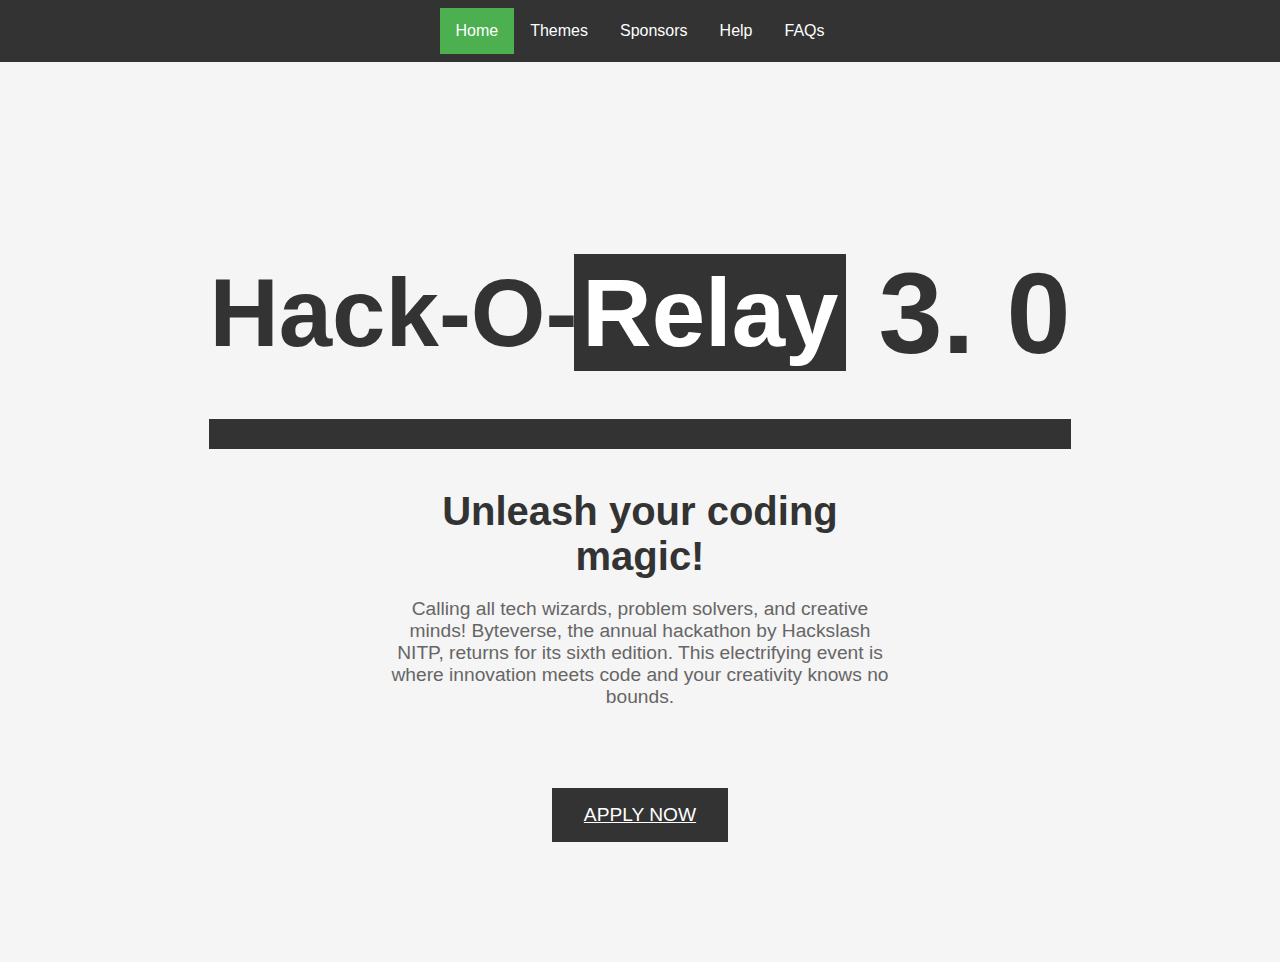
<file: index.html>
<!DOCTYPE html>
<html>

<head>
  <title>Dronathan</title>
  <link rel="stylesheet" href="style.css">
</head>

<body>
  <header>
    <nav class="nav_bar">
      <div class="navbar">
        <a href="#" class="active">Home</a>
        <a href="#themes">Themes</a>
        <a href="#sponsors">Sponsors</a>
        <a href="#help">Help</a>
        <a href="#FAQs">FAQs</a>
      </div>
    </nav>
  </header>
  <main>
    <div class="container">
      <h1 class="logo">Hack-O-<span class="highlight">Relay</span><big>&nbsp;3. 0</big></h1>
      <p id="demo"></p>
      <h2 class="title">Unleash your coding magic!</h2>
      <p class="subtitle">Calling all tech wizards, problem solvers, and creative minds! Byteverse, the annual hackathon
        by Hackslash NITP, returns for its sixth edition. This electrifying event is where innovation meets code and
        your creativity knows no bounds.</p>
      <a href="signup.html" class="cta-button">Apply now</a>
    </div>   
      
  </main>
  <script>
    // Set the date we're counting down to
    var countDownDate = new Date("Apr 3, 2024 00:00:00").getTime();

    // Update the count down every 1 second
    var x = setInterval(function () {

      // Get today's date and time
      var now = new Date().getTime();

      // Find the distance between now and the count down date
      var distance = countDownDate - now;

      // Time calculations for days, hours, minutes and seconds
      var days = Math.floor(distance / (1000 * 60 * 60 * 24));
      var hours = Math.floor((distance % (1000 * 60 * 60 * 24)) / (1000 * 60 * 60));
      var minutes = Math.floor((distance % (1000 * 60 * 60)) / (1000 * 60));
      var seconds = Math.floor((distance % (1000 * 60)) / 1000);

      // Output the result in an element with id="demo"
      document.getElementById("demo").innerHTML = days + "d " + hours + "h "
        + minutes + "m " + seconds + "s ";

      // If the count down is over, write some text 
      if (distance < 0) {
        clearInterval(x);
        document.getElementById("demo").innerHTML = "EXPIRED";
      }
    }, 1000);
  </script>
</body>

</html>
</file>
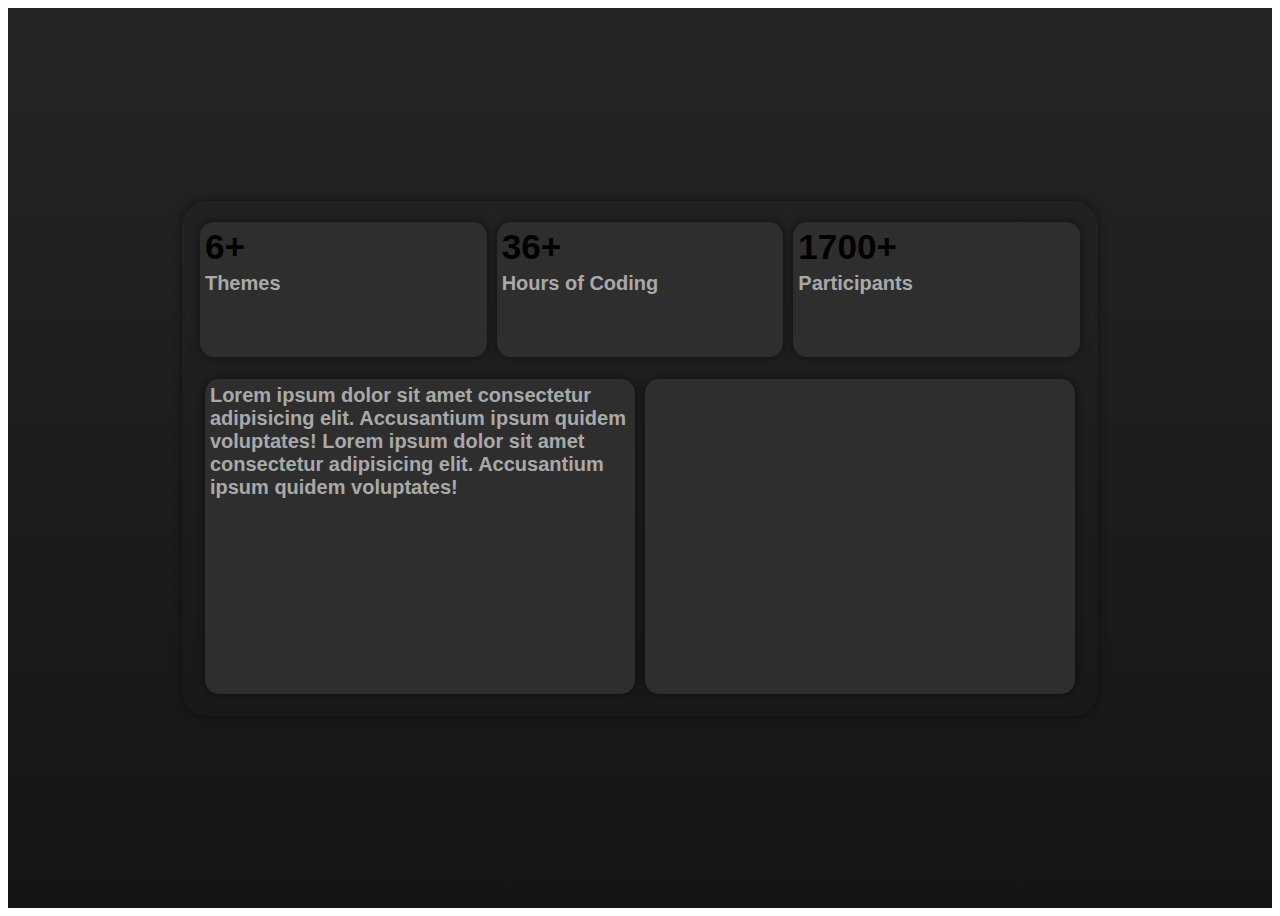
<file: Desc.html>
<!DOCTYPE html>
<html lang="en">

<head>
    <meta charset="UTF-8">
    <meta name="viewport" content="width=device-width, initial-scale=1.0">
    <title>Description</title>
    <style>
        main {
            height: 100vh;
            background-color: rgb(61, 61, 61);
            background: linear-gradient(#252525, #151515);
            font-family: 'Poppins', sans-serif;
            display: flex;
            justify-content: center;
            align-items: center;
        }

        .main {
            display: flex;
            justify-content: center;
            align-items: center;
            flex-wrap: wrap;
            height: 55vh;
            width: 70vw;
            background-color: transparent;
            box-shadow: rgba(0, 0, 0, 0.5) 0 0 10px;
            border-radius: 25px;
            margin: 30px;
            padding: 10px;
            color: rgb(0, 0, 0);
            font-size: 25px;
            font-weight: 600;
            font-family: 'Poppins', sans-serif;

        }

        .main div {
            margin: 2px 5px;
            background-color: rgb(46, 46, 46);
            border-radius: 14px;
            box-shadow: 0 0 10px rgba(0, 0, 0, 0.5);
            text-align: left;
            font-size: 30px;
            color: rgb(0, 0, 0);
        }
        .element1 {
            height: 15vh;
            width: 32%;
        }

        .element2 {
            height: 15vh;
            width: 32%;
        }

        .element3 {
            height: 15vh;
            width: 32%;
        }

        .element4 {
            height: 35vh;
            width: 48%;
        }

        .element5 {
            height: 35vh;
            width: 48%;
            background-image: url("https://gdscutsa.com/assets/images/banner.webp");
            background-size: contain;
        }
        h3{
            margin: 5px;
        }
        p{
            margin: 5px 0 0 5px;
            font-size: 20px;
            color: darkgrey;
        }
    </style>
</head>

<body>
    <main>
        <div class="main">
            <div class="element1"><h3>6+</h3><p>Themes</p></div>
            <div class="element2"><h3>36+</h3><p>Hours of Coding</p></div>
            <div class="element3"><h3>1700+</h3><p>Participants</p></div>
            <div class="element4"><p>Lorem ipsum dolor sit amet consectetur adipisicing elit. Accusantium ipsum quidem voluptates! Lorem ipsum dolor sit amet consectetur adipisicing elit. Accusantium ipsum quidem voluptates! </p></div>
            <div class="element5"></div>
        </div>
    </main>
</body>

</html>
</file>
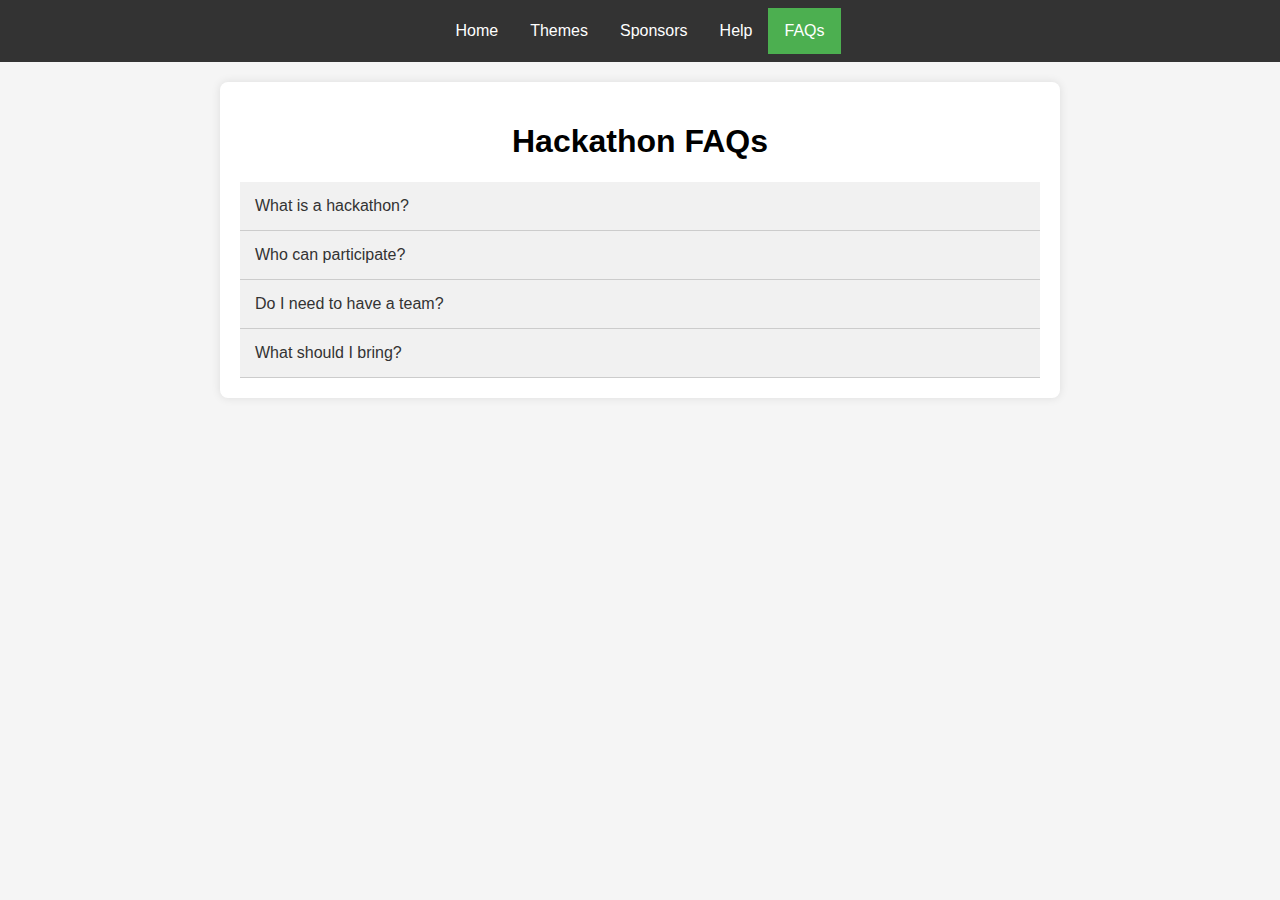
<file: FAQs.html>
<!DOCTYPE html>
<html lang="en">

<head>
    <meta charset="UTF-8">
    <meta name="viewport" content="width=device-width, initial-scale=1.0">
    <title>Dronathan | FAQs</title>
    <link rel="stylesheet" href="https://cdnjs.cloudflare.com/ajax/libs/font-awesome/6.5.1/css/all.min.css"
        integrity="sha512-DTOQO9RWCH3ppGqcWaEA1BIZOC6xxalwEsw9c2QQeAIftl+Vegovlnee1c9QX4TctnWMn13TZye+giMm8e2LwA=="
        crossorigin="anonymous" referrerpolicy="no-referrer" />
    <style>
        .navbar {
            overflow: hidden;
            background-color: #333;
            display: sticky;
        }

        .navbar a {
            float: left;
            display: block;
            color: white;
            text-align: center;
            padding: 14px 16px;
            text-decoration: none;
        }

        .navbar a:hover {
            background-color: #ddd;
            color: black;
        }

        .active1 {
            background-color: #4CAF50;
        }

        .navbar {
            position: relative;
            display: flex;
            flex-wrap: wrap;
            align-items: center;
            justify-content: center;
            padding-top: 0.5rem;
            padding-bottom: 0.5rem;
        }

        body {
            font-family: Arial, sans-serif;
            background-color: #f5f5f5;
            margin: 0;
            padding: 0;
        }

        .container {
            max-width: 800px;
            margin: 20px auto;
            padding: 20px;
            background-color: #fff;
            border-radius: 8px;
            box-shadow: 0 0 10px rgba(0, 0, 0, 0.1);
        }

        h1 {
            text-align: center;
        }

        .accordion-item {
            border-bottom: 1px solid #ccc;
        }

        .accordion-title {
            background-color: #f1f1f1;
            color: #333;
            padding: 15px;
            cursor: pointer;
        }

        .accordion-content {
            padding: 15px;
            display: none;
        }

        .accordion-content p {
            margin: 0;
        }

        /* item-icon {
            margin-top: 1rem;
            flex: 0 0 25px;
            display: grid;
            place-items: center;
            font-size: 1.35rem;
            height: 25px;
            width: 25px;
            border-radius: 4px;
            background: var(--icon-bg);
            cursor: pointer;
            box-shadow: var(--box-shadow);
        }
        .item-icon i {
            transition: all 0.25s cubic-bezier(0.5, 0, );
        } */
    </style>
</head>

<body>
    <nav class="nav_bar">
        <div class="navbar">
            <a href="#">Home</a>
            <a href="#themes">Themes</a>
            <a href="#sponsors">Sponsors</a>
            <a href="#help">Help</a>
            <a href="#FAQs " class="active1">FAQs</a>
        </div>
    </nav>
    <div class="container">
        <h1>Hackathon FAQs</h1>

        <div class="accordion">
            <div class="accordion-item">
                <div class="accordion-title">What is a hackathon?</div>
                <!-- <div class="item-icon">
                    <i class="fa-solid fa-caret-down"></i>
                </div> -->
                <div class="accordion-content">
                    <p>A hackathon is an event where people come together to collaborate intensively on software
                        projects within a short period of time, typically ranging from a day to a week.</p>
                </div>
            </div>

            <div class="accordion-item">
                <div class="accordion-title">Who can participate?</div>
                <!-- <div class="item-icon">
                    <i class="fa-solid fa-caret-down"></i>
                </div> -->
                <div class="accordion-content">
                    <p>Anyone passionate about coding, designing, or problem-solving can participate. It's open to
                        students, professionals, and enthusiasts.</p>
                </div>
            </div>

            <div class="accordion-item">
                <div class="accordion-title">Do I need to have a team?</div>
                <!-- <div class="item-icon">
                    <i class="fa-solid fa-caret-down"></i>
                </div> -->
                <div class="accordion-content">
                    <p>No, you can either participate individually or as a team. Many hackathons allow participants to
                        form teams on the spot.</p>
                </div>
            </div>

            <div class="accordion-item">
                <div class="accordion-title">What should I bring?</div>
                <!-- <div class="item-icon">
                    <i class="fa-solid fa-caret-down"></i>
                </div> -->
                <div class="accordion-content">
                    <p>Bring your laptop, charger, any hardware you may need, and a valid ID for registration purposes.
                    </p>
                </div>
            </div>
        </div>
    </div>

    <script>
        document.addEventListener("DOMContentLoaded", function () {
            const accordionTitles = document.querySelectorAll('.accordion-title');

            accordionTitles.forEach(title => {
                title.addEventListener('click', function () {
                    const item = this.parentElement;
                    const isActive = item.classList.contains('active');

                    if (!isActive) {
                        closeAllItems();
                        item.classList.add('active');
                        item.querySelector('.accordion-content').style.display = 'block';
                    } else {
                        item.classList.remove('active');
                        item.querySelector('.accordion-content').style.display = 'none';
                    }
                });
            });

            function closeAllItems() {
                const accordionItems = document.querySelectorAll('.accordion-item');
                accordionItems.forEach(item => {
                    item.classList.remove('active');
                    item.querySelector('.accordion-content').style.display = 'none';
                });
            }
        });

    </script>
</body>

</html>
</file>
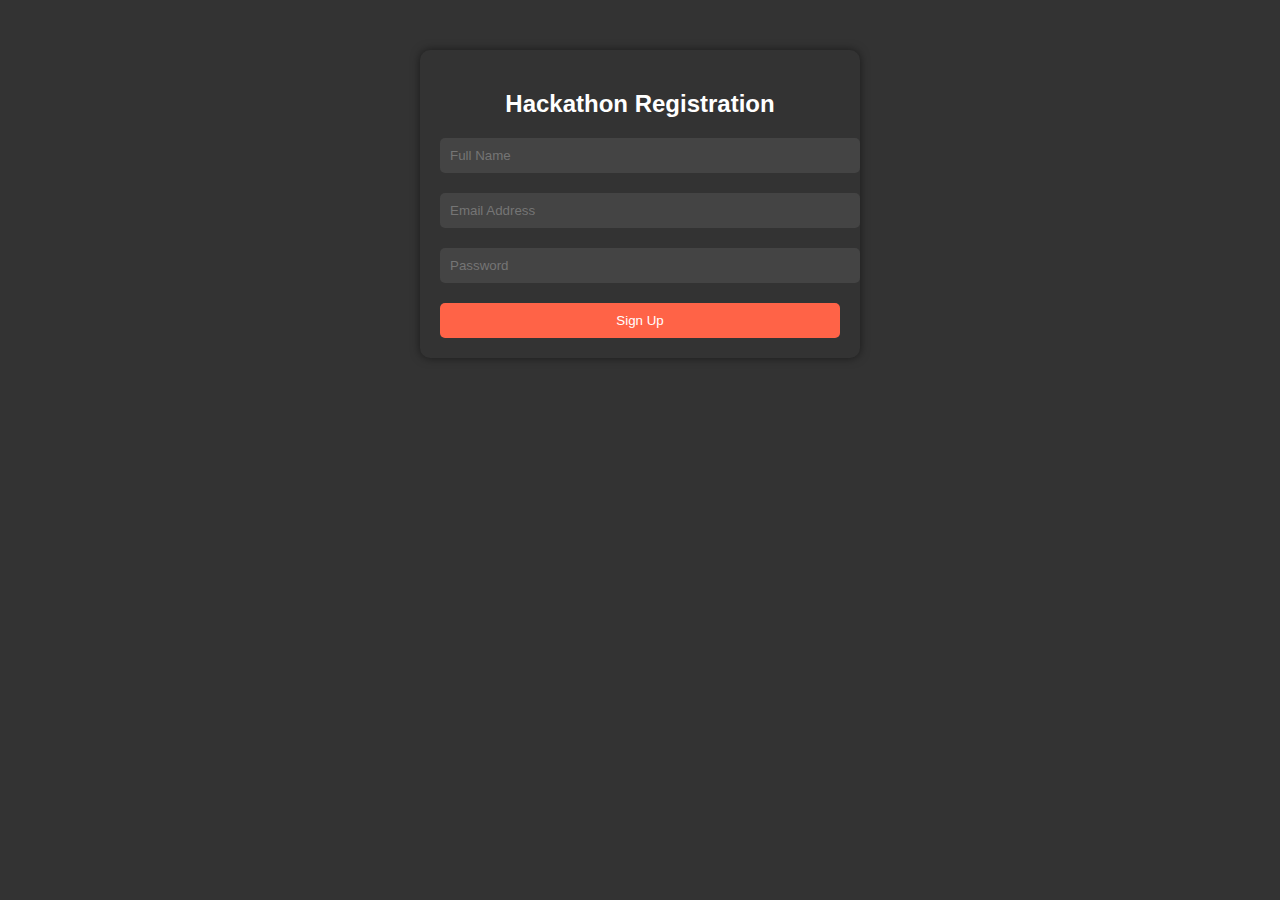
<file: signup.html>
<!DOCTYPE html>
<html lang="en">
<head>
<meta charset="UTF-8">
<meta name="viewport" content="width=device-width, initial-scale=1.0">
<title>Hackathon Registration</title>
<style>
  body {
    font-family: Arial, sans-serif;
    background-color: #333;
    color: white;
    margin: 0;
    padding: 0;
  }
  
  .container {
    width: 400px;
    margin: 50px auto;
    background-color: #333;
    padding: 20px;
    border-radius: 10px;
    box-shadow: 0 0 10px rgba(0, 0, 0, 0.5);
  }
  
  h2 {
    text-align: center;
  }
  
  input[type="text"], input[type="email"], input[type="password"] {
    width: 100%;
    padding: 10px;
    margin-bottom: 20px;
    border: none;
    border-radius: 5px;
    background-color: #444;
    color: white;
  }
  
  input[type="submit"] {
    width: 100%;
    padding: 10px;
    border: none;
    border-radius: 5px;
    background-color: #ff6347;
    color: white;
    cursor: pointer;
  }
  
  input[type="submit"]:hover {
    background-color: #ff5733;
  }
</style>
</head>
<body>

<div class="container">
  <h2>Hackathon Registration</h2>
  <form>
    <input type="text" name="fullname" placeholder="Full Name" required>
    <input type="email" name="email" placeholder="Email Address" required>
    <input type="password" name="password" placeholder="Password" required>
    <input type="submit" value="Sign Up">
  </form>
</div>

</body>
</html>
</file>
<file: style.css>
body {
  font-family: 'Roboto', sans-serif;
  margin: 0;
  padding: 0;
  height: 100vh;
  background-color: #f5f5f5;
}

main {
  display: flex;
  justify-content: center;
  align-items: center;
  height: 100vh;
}

.container {
  text-align: center;
}

.logo {
  font-size: 6rem;
  color: #333;
  margin-bottom: 1rem;
  display: flex;
  align-items: center;
  justify-content: center;
}

.highlight {
  color: #fff;
  background-color: #333;
  padding: 0.2rem 0.5rem;
  margin-left: -0.2rem;
}

.title {
  font-size: 2.5rem;
  color: #333;
  margin-bottom: 1rem;
  max-width: 500px;
  margin-left: auto;
  margin-right: auto;
}

.subtitle {
  font-size: 1.2rem;
  color: #666;
  margin-bottom: 3rem;
  max-width: 500px;
  margin-left: auto;
  margin-right: auto;
}

.cta-button {
  background-color: #333;
  color: #fff;
  border: none;
  padding: 1rem 2rem;
  font-size: 1.2rem;
  text-transform: uppercase;
  margin-top: 2rem;
  display: inline-block;
  transition: background-color 0.2s ease;
}

.cta-button:hover {
  background-color: #0057a5;
}

.navbar {
  overflow: hidden;
  background-color: #333;
  display: sticky;
}

.navbar a {
  float: left;
  display: block;
  color: white;
  text-align: center;
  padding: 14px 16px;
  text-decoration: none;
}

.navbar a:hover {
  background-color: #ddd;
  color: black;
}

.active {
  background-color: #4CAF50;
}

.navbar {
  position: relative;
  display: flex;
  flex-wrap: wrap;
  align-items: center;
  justify-content: center;
  padding-top: 0.5rem;
  padding-bottom: 0.5rem;
}
p {
  font-size: 2.5rem;
}
#demo {
  border: 15px solid #333;
}
</file>
